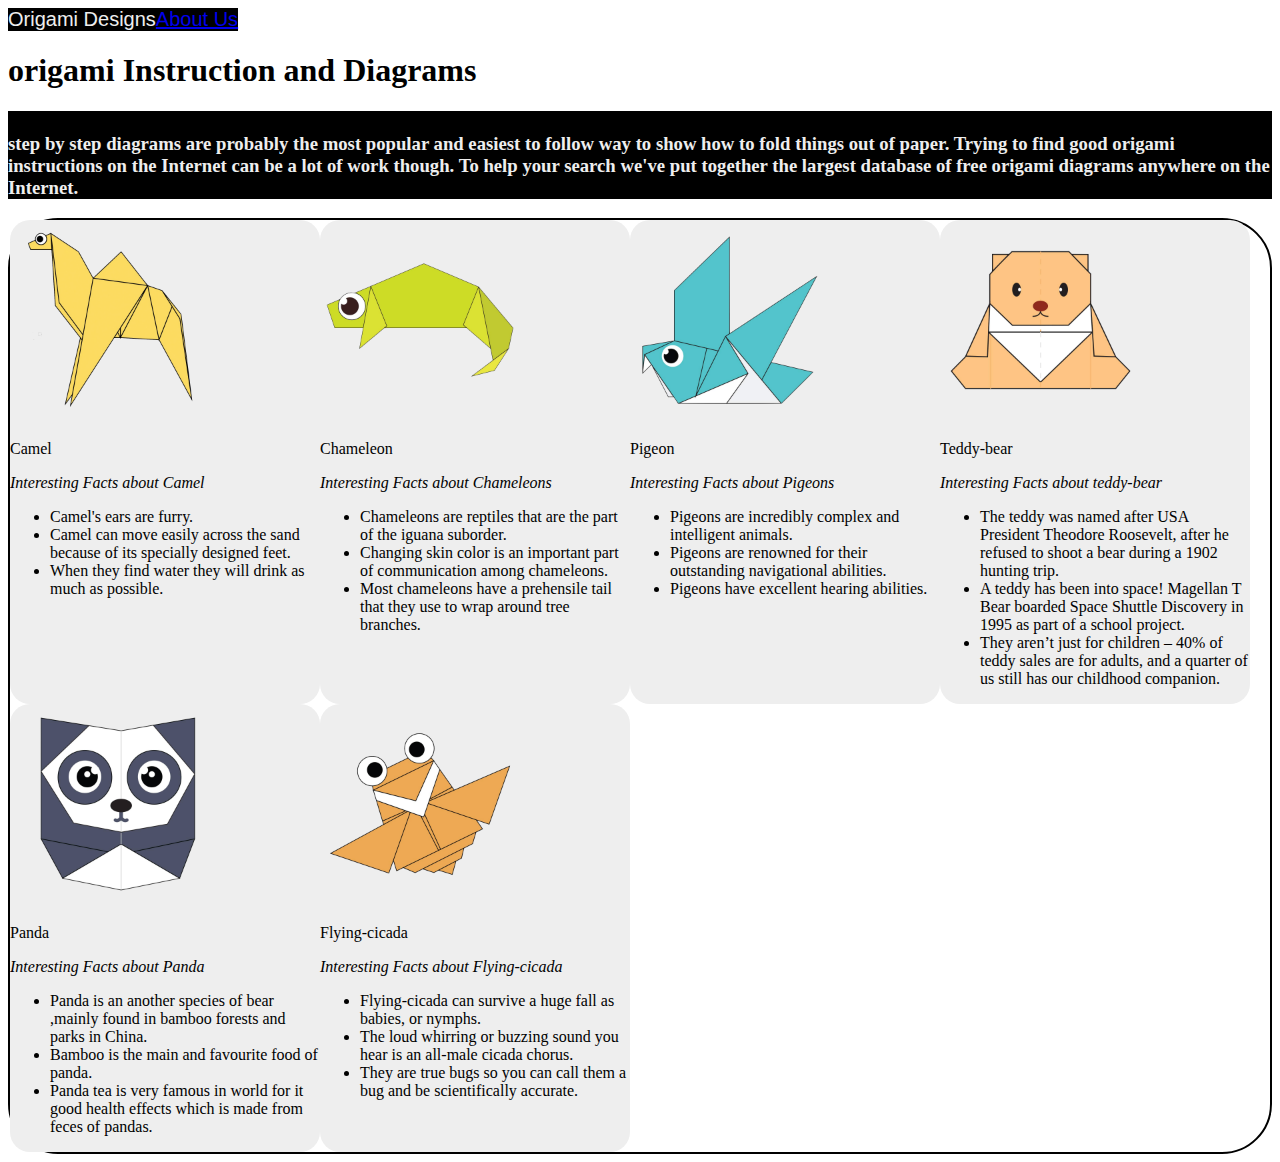
<file: index.html>
<!DOCTYPE html>
<html>
    <head>
        <title> Origami Designs </title>
        <link rel="stylesheet" type="text/css" href="style.css"/>
       
            
    </head>
    <body>

    </body>

  <div class="header">
  <div class="menu">
      <div><a href="#"></a></div>
  <div>Origami Designs </div>
  <div>  <a href="about.html">About Us</a></div>
  </div>

</div>

<div= class="title">
<h1>origami Instruction and Diagrams</h1>   
</div>

<div Class ="body">
<p> 
</p>
<h3> <br>
step by step diagrams are probably the most popular and easiest to follow way to show how to fold things out of paper. 
Trying to find good origami instructions on the Internet can be a lot of work though. To help your search we've put 
together the largest database of free origami diagrams anywhere on the Internet. 
</h3>    
</div>


<div class="grid">
<div class="origami">
    <a href="https://origami.me/camel/">
    <img src="pic1.png" width="200px" height="200px"/></a>
    <p>Camel</p>
    <p><i>Interesting Facts about Camel</i></p>
    <ul>
    <li> Camel's ears are furry. </li>
    <li> Camel can move easily across the sand because of its specially designed feet. </li>
    <li> When they find water they will drink as much as possible.</li>
    </ul>
</div>

<div class="origami">
    <a href="http://origami.me/chameleon/">
    <img src="pic2.png" width="200px" height="200px"/></a>
    <p>Chameleon</p>
    <p><i>Interesting Facts about Chameleons</i></p>
     <ul> 
    <li> Chameleons are reptiles that are the part of the iguana suborder. </li>
    <li> Changing skin color is an important part of communication among chameleons.</li>
    <li> Most chameleons have a prehensile tail that they use to wrap around tree branches.</li>
    </ul> 
</div>

<div class="origami">
    <a href="http://origami.me/pigeon/">
    <img src="pic5.png" width=200 height=200/> </a>
    <p>Pigeon</p>
    <p><i>Interesting Facts about Pigeons</i></p>
    <ul>
    <li>Pigeons are incredibly complex and intelligent animals.</li>
    <li>Pigeons are renowned for their outstanding navigational abilities.</li>
    <li>Pigeons have excellent hearing abilities.</li>
    </ul>  
</div>

<div class="origami">
    <a href="http://origami.me/teddy-bear/">
    </a><img src="pic6.png" width=200 height=200/> </a>
    <p>Teddy-bear</p>
    <p><i>Interesting Facts about teddy-bear</i></p>
     <ul> 
    <li>The teddy was named after USA President Theodore Roosevelt, after he refused to shoot a bear during a 1902 hunting trip.</li>
    <li> A teddy has been into space! Magellan T Bear boarded Space Shuttle Discovery in 1995 as part of a school project.</li>
    <li>They aren’t just for children – 40% of teddy sales are for adults, and a quarter of us still has our childhood companion.</li>
    </ul>  
</div>

<div class="origami">
    <a href="http://origami.me/panda/">
    <img src="pic4.png" width=200 height=200/> </a>
    <p>Panda</p>
    <p><i>Interesting Facts about Panda</i></p>
    <ul>
    <li>Panda is an another species of bear ,mainly found in bamboo forests and parks in China.</li>
    <li>Bamboo is the main and favourite food of panda.</li>
    <li>Panda tea is very famous in world for it good health effects which is made from feces of pandas.</li>
    </ul>
</div>

<div class="origami">
    <a href="http://origami.me/flying-cicada/">
    <img src="pic3.png" width=200 height=200/> </a>
    <p>Flying-cicada</p>
    <p><i>Interesting Facts about Flying-cicada</i></p>
    <ul>
    <li>Flying-cicada can survive a huge fall as babies, or nymphs.</li>
    <li>The loud whirring or buzzing sound you hear is an all-male cicada chorus.</li>
    <li>They are true bugs so you can call them a bug and be scientifically accurate.</li>
    </ul>
</div>  


   

</div>


</html>
</file>
<file: style.css>
.header{
    font-family: cursive;
    display:flex;
    justify-content: space-between}
    
    .bodyimg{
        font-family: cursive;
        display:flex;
        justify-content: space-between;  }

        .grid{
            border: 2px solid #000000;
            border-radius: 50px;
            display: flex;
            flex-wrap: wrap;

        }
        .origami{
            border-radius: 20px;
            background-color:#eeeeee;
            width: 310px;
            font-family: fantasy;
            justify-content:cent;  

        }

        .menu{
            display: flex;
            justify-content: space-between;
            background-color:#000000;
            font-size: 20px;
            font-family: sans-serif;
            font-weight: 400;
            color: #eeeeee;
        }

        .body{
            background-color: #000000;
            color: #eeeeee;
        } 

        .title{
            justify-content: center;
 
        }
</file>
